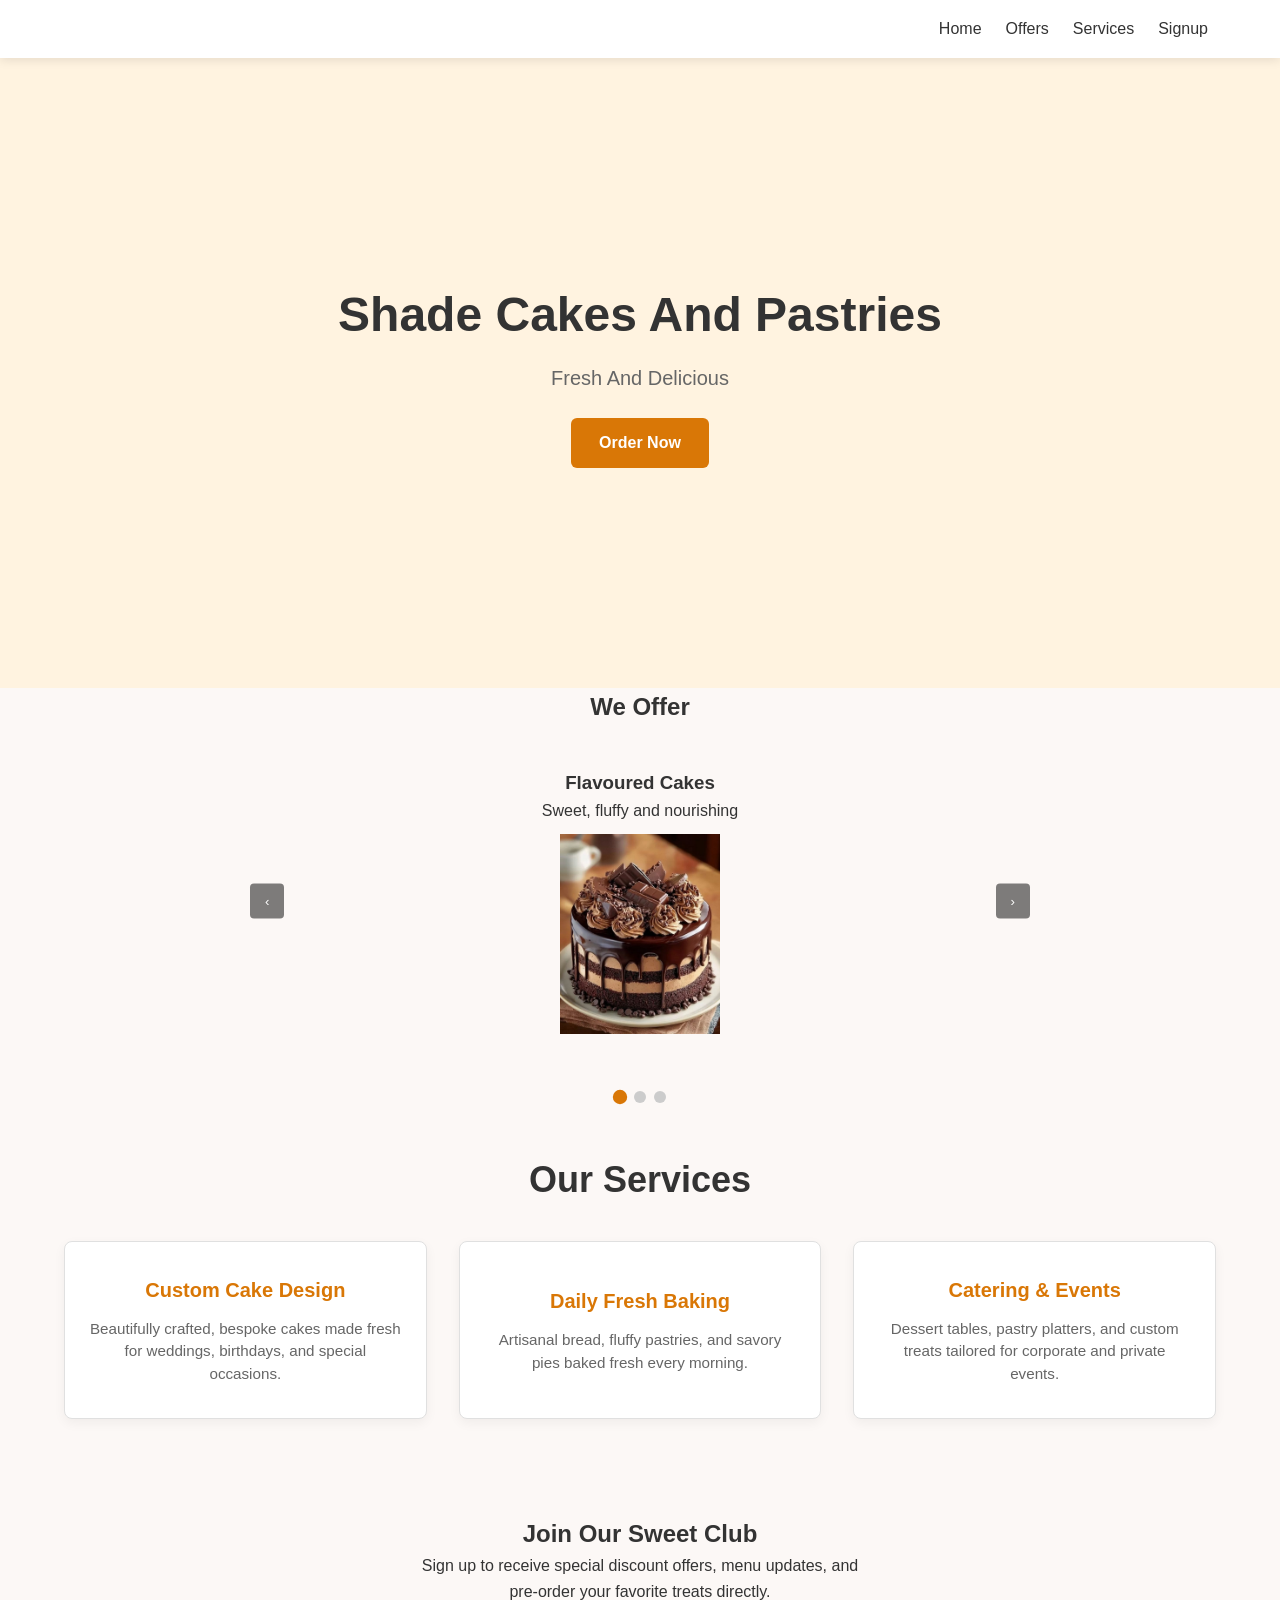
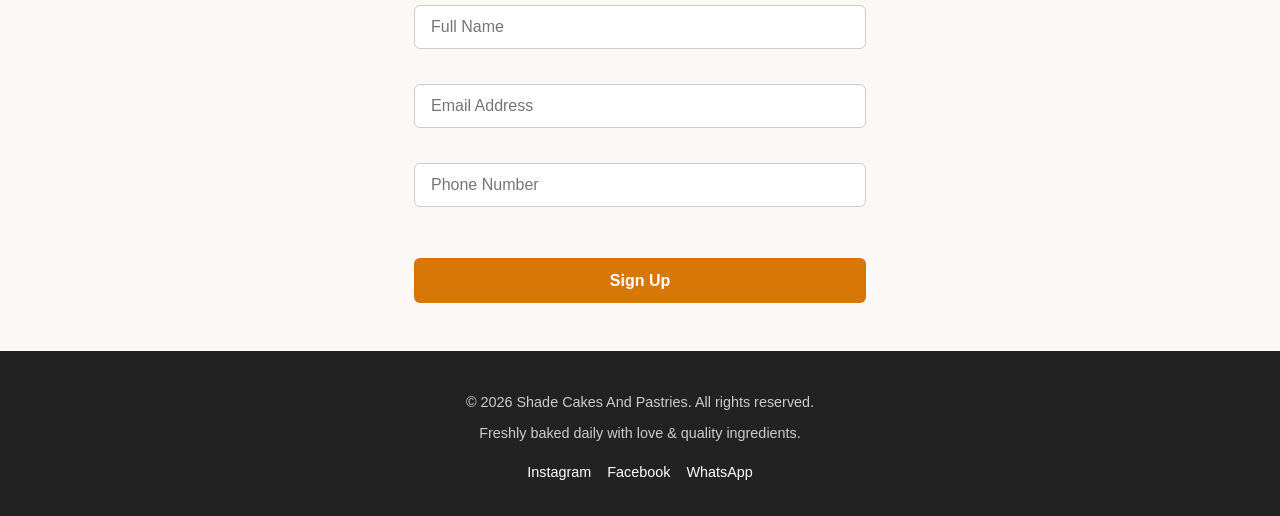
<file: index.html>
<!DOCTYPE html>
<html lang="en">
<head>
  <meta charset="UTF-8">
  <meta name="viewport" content="width=device-width, initial-scale=1.0">
  <title></title>
  <link rel="stylesheet" href="project3.css">
</head>
<body>

  <!-- STICKY NAV -->
  <header>
    <nav>
      <a href="#home" class="logo"></a>
      <button id="menuToggle" aria-label="Toggle menu">☰</button>
      <div id="navLinks" class="nav-links">
        <a href="#home">Home</a>
        <a href="#offers">Offers</a>
        <a href="#services">Services</a>
        <a href="#signup">Signup</a>
      </div>
    </nav>
  </header>

  <!-- HERO -->
  <section id="home" class="hero">
    <h1>Shade Cakes And Pastries</h1>
    <p>Fresh And Delicious</p>
    <a href="#signup" class="hero-button">Order Now</a>
  </section>

  <!-- SLIDER -->
  <section id="offers">
    <h2>We Offer</h2>

    <div class="slider">
      <div class="slide active">
        <h3>Flavoured Cakes</h3>
        <p>Sweet, fluffy and nourishing</p>
        <img src="./122723158592109276.jpg" alt="cake">
      </div>
      <div class="slide">
        <h3>Chicken pie</h3>
        <p>Sweet and tastes amazing</p>
        <img src="./Golden Chicken Pot Pie with Buttery Crust – The….jpg" alt="Pie">
      </div>
      <div class="slide">
        <h3>Bread</h3>
        <p>Soft and Fuffy</p>
        <img src="./Texas Roadhouse Rolls.jpg" alt="Bread">
      </div>

      <button id="previousButton" class="slider-button"  aria-label="Previous slide">‹</button>
      <button id="nextButton" class="slider-button" aria-label="Next slide">›</button>
    </div>

    <div class="dots">
      <span class="dot active" data-slide="0"></span>
      <span class="dot" data-slide="1"></span>
      <span class="dot" data-slide="2"></span>
    </div>
  </section>

 <!-- SERVICES -->
<section id="services">
  <h2>Our Services</h2>
  <div class="cards">
    <div class="card">
      <h3>Custom Cake Design</h3>
      <p>Beautifully crafted, bespoke cakes made fresh for weddings, birthdays, and special occasions.</p>
    </div>
    <div class="card">
      <h3>Daily Fresh Baking</h3>
      <p>Artisanal bread, fluffy pastries, and savory pies baked fresh every morning.</p>
    </div>
    <div class="card">
      <h3>Catering & Events</h3>
      <p>Dessert tables, pastry platters, and custom treats tailored for corporate and private events.</p>
    </div>
  </div>
</section>

<!-- SIGNUP FORM -->
<section id="signup">
  <h2>Join Our Sweet Club</h2>
  <p>Sign up to receive special discount offers, menu updates, and pre-order your favorite treats directly.</p>

  <form id="signupForm">
    <input type="text" id="name" placeholder="Full Name">
    <span id="nameError" class="error"></span>

    <input type="text" id="email" placeholder="Email Address">
    <span id="emailError" class="error"></span>

    <input type="text" id="phone" placeholder="Phone Number">
    <span id="phoneError" class="error"></span>

    <button type="submit">Sign Up</button>
    <p id="successMessage">Signup Complete</p>
  </form>
</section>

 <!-- FOOTER -->
<footer>
  <p>&copy; 2026 Shade Cakes And Pastries. All rights reserved.</p>
  <p>Freshly baked daily with love &amp; quality ingredients.</p>
  <div class="socials">
    <a href="#">Instagram</a>
    <a href="#">Facebook</a>
    <a href="#">WhatsApp</a>
  </div>
</footer>
  <!-- TOAST -->
  <div id="toast" class="toast">Action completed successfully!</div>

  <!-- SCROLL TO TOP -->
  <button id="scrollTopButton">↑</button>

  <script src="project3.js"></script>
</body>
</html>
</file>
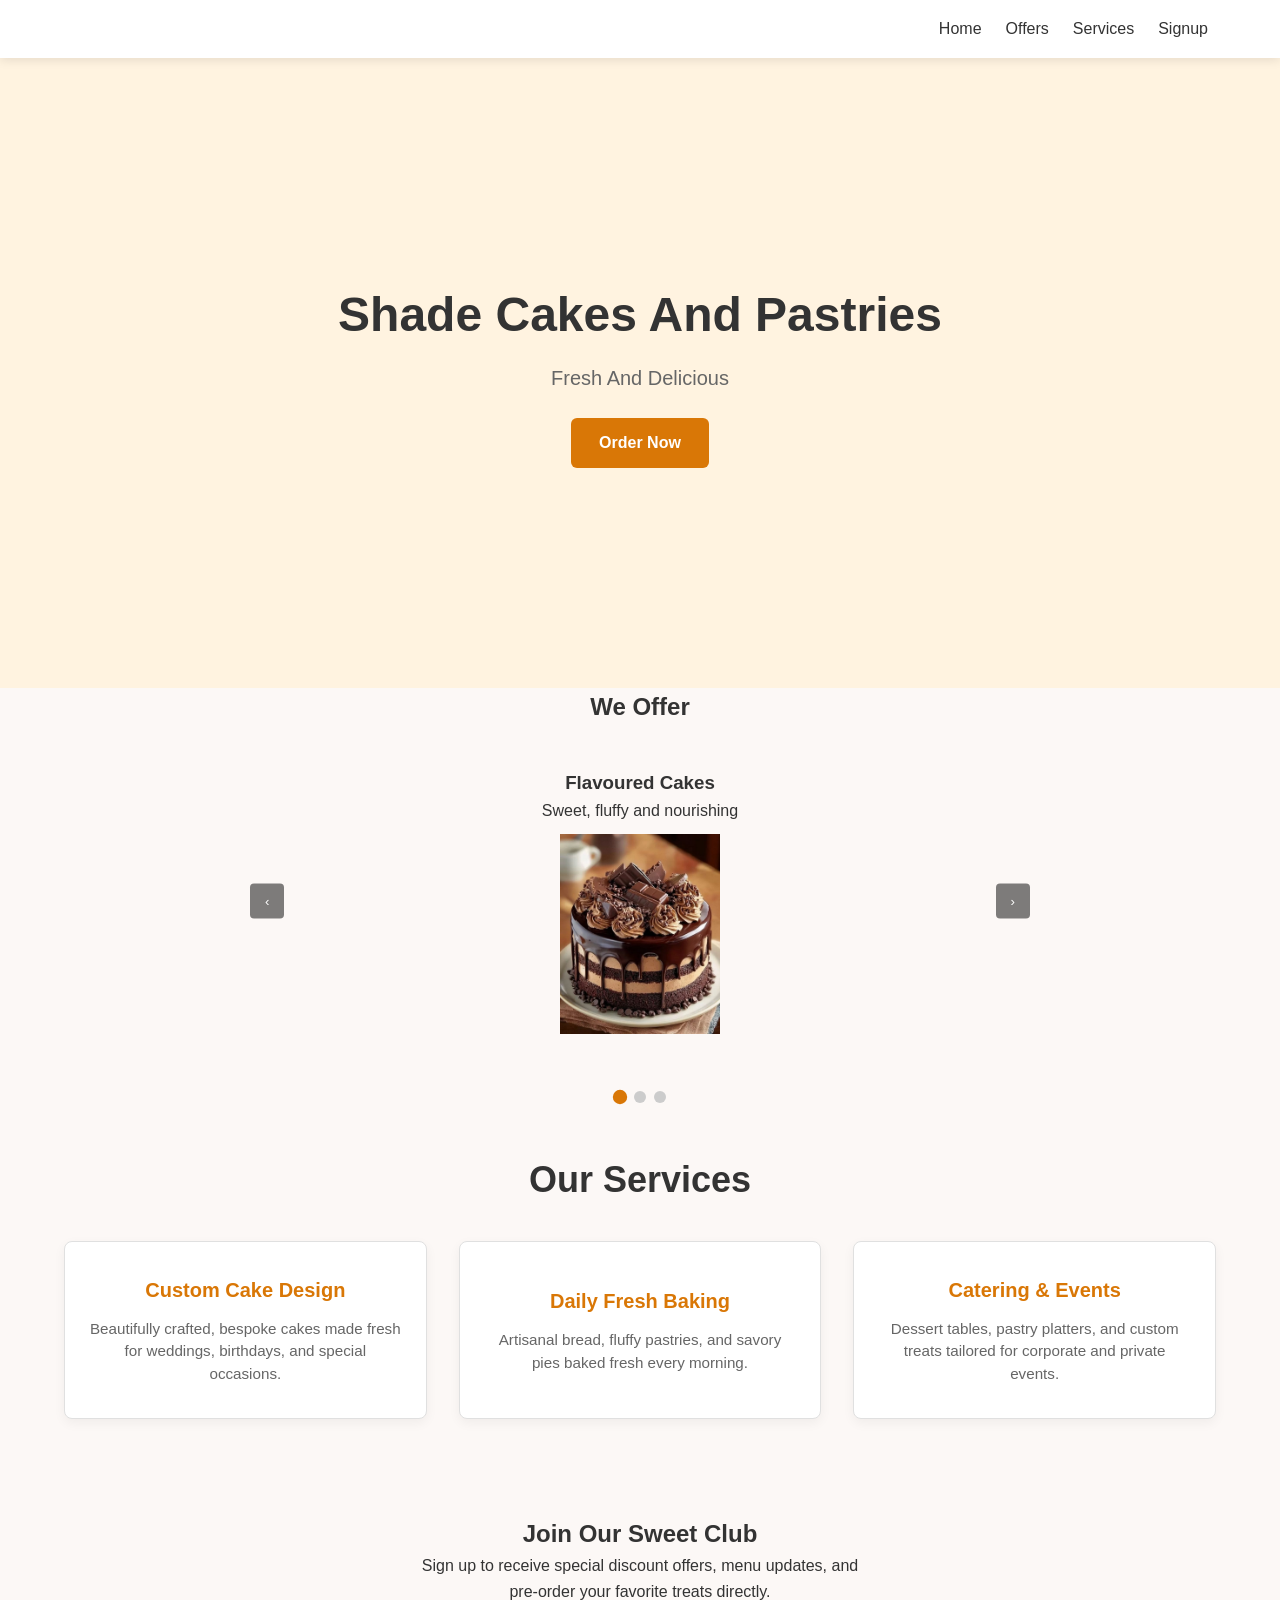
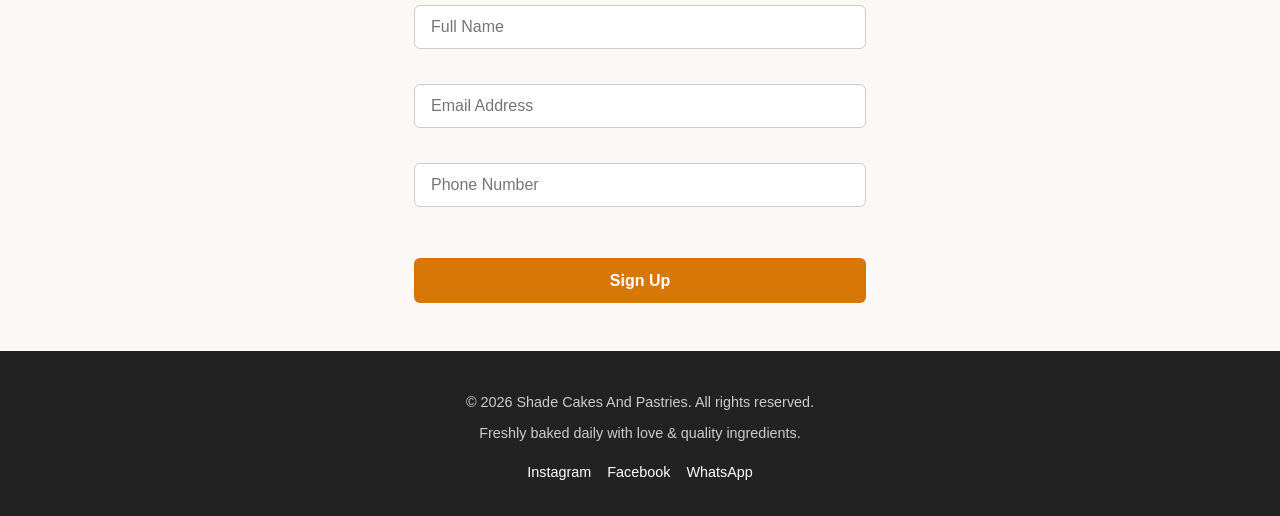
<file: project3.html>
<!DOCTYPE html>
<html lang="en">
<head>
  <meta charset="UTF-8">
  <meta name="viewport" content="width=device-width, initial-scale=1.0">
  <title></title>
  <link rel="stylesheet" href="project3.css">
</head>
<body>

  <!-- STICKY NAV -->
  <header>
    <nav>
      <a href="#home" class="logo"></a>
      <button id="menuToggle" aria-label="Toggle menu">☰</button>
      <div id="navLinks" class="nav-links">
        <a href="#home">Home</a>
        <a href="#offers">Offers</a>
        <a href="#services">Services</a>
        <a href="#signup">Signup</a>
      </div>
    </nav>
  </header>

  <!-- HERO -->
  <section id="home" class="hero">
    <h1>Shade Cakes And Pastries</h1>
    <p>Fresh And Delicious</p>
    <a href="#signup" class="hero-button">Order Now</a>
  </section>

  <!-- SLIDER -->
  <section id="offers">
    <h2>We Offer</h2>

    <div class="slider">
      <div class="slide active">
        <h3>Flavoured Cakes</h3>
        <p>Sweet, fluffy and nourishing</p>
        <img src="./122723158592109276.jpg" alt="cake">
      </div>
      <div class="slide">
        <h3>Chicken pie</h3>
        <p>Sweet and tastes amazing</p>
        <img src="./Golden Chicken Pot Pie with Buttery Crust – The….jpg" alt="Pie">
      </div>
      <div class="slide">
        <h3>Bread</h3>
        <p>Soft and Fuffy</p>
        <img src="./Texas Roadhouse Rolls.jpg" alt="Bread">
      </div>

      <button id="previousButton" class="slider-button"  aria-label="Previous slide">‹</button>
      <button id="nextButton" class="slider-button" aria-label="Next slide">›</button>
    </div>

    <div class="dots">
      <span class="dot active" data-slide="0"></span>
      <span class="dot" data-slide="1"></span>
      <span class="dot" data-slide="2"></span>
    </div>
  </section>

 <!-- SERVICES -->
<section id="services">
  <h2>Our Services</h2>
  <div class="cards">
    <div class="card">
      <h3>Custom Cake Design</h3>
      <p>Beautifully crafted, bespoke cakes made fresh for weddings, birthdays, and special occasions.</p>
    </div>
    <div class="card">
      <h3>Daily Fresh Baking</h3>
      <p>Artisanal bread, fluffy pastries, and savory pies baked fresh every morning.</p>
    </div>
    <div class="card">
      <h3>Catering & Events</h3>
      <p>Dessert tables, pastry platters, and custom treats tailored for corporate and private events.</p>
    </div>
  </div>
</section>

<!-- SIGNUP FORM -->
<section id="signup">
  <h2>Join Our Sweet Club</h2>
  <p>Sign up to receive special discount offers, menu updates, and pre-order your favorite treats directly.</p>

  <form id="signupForm">
    <input type="text" id="name" placeholder="Full Name">
    <span id="nameError" class="error"></span>

    <input type="text" id="email" placeholder="Email Address">
    <span id="emailError" class="error"></span>

    <input type="text" id="phone" placeholder="Phone Number">
    <span id="phoneError" class="error"></span>

    <button type="submit">Sign Up</button>
    <p id="successMessage">Signup Complete</p>
  </form>
</section>

 <!-- FOOTER -->
<footer>
  <p>&copy; 2026 Shade Cakes And Pastries. All rights reserved.</p>
  <p>Freshly baked daily with love &amp; quality ingredients.</p>
  <div class="socials">
    <a href="#">Instagram</a>
    <a href="#">Facebook</a>
    <a href="#">WhatsApp</a>
  </div>
</footer>
  <!-- TOAST -->
  <div id="toast" class="toast">Action completed successfully!</div>

  <!-- SCROLL TO TOP -->
  <button id="scrollTopButton">↑</button>

  <script src="project3.js"></script>
</body>
</html>
</file>
<file: project3.css>
/* ============================================
   LANDING PAGE STYLES
   Fill in each section below.
   ============================================ */

/* 1. RESET
   Remove default margin/padding. Use box-sizing: border-box.
   Add html { scroll-behavior: smooth; } */


/* 2. VARIABLES
   Define colors on :root (e.g. --primary, --bg, --text). */


/* 3. BASE STYLES
   Style body: font, background, text color. */


/* 4. STICKY NAV
   position: sticky; top: 0; with a background and z-index.
   Make the nav a flex row, logo on the left, links on the right.
   Hide #menuToggle on desktop. */


/* 5. HERO
   Center the text, add height and a background color or image.
   Style .hero-button. */


/* 6. SLIDER
   .slide must be hidden by default; .slide.active is visible.
   Give .slider a fixed height, centered text, and position: relative.
   Position #previousButton and #nextButton on the left and right
   edges (position: absolute). */


/* 7. DOTS
   Center the .dots row. Style each .dot as a small circle.
   .dot.active should look different (color or size). */


/* 8. SERVICES CARDS
   Use display: flex or grid for .cards.
   Style .card with padding, border or shadow, spacing. */


/* 9. SIGNUP FORM
   Stack the inputs. Style inputs and the button.
   .error should be small and red. */


/* 10. TOAST
   Fixed, bottom right, opacity 0 by default.
   .toast.show makes it visible. Add a transition. */


/* 11. SCROLL-TO-TOP
   Fixed, bottom corner, hidden by default.
   #scrollTopButton.show makes it visible. */


/* 12. FOOTER
   Center the text, add padding and a background. */


/* 13. RESPONSIVE (max-width: 700px)
   - Show #menuToggle
   - Hide .nav-links by default; .nav-links.show displays it as a column
   - Stack the .cards
   - Reduce heading sizes */







*{
   margin: 0%;
   padding: 0%;
   box-sizing: border-box;
}

body {
  font-family: 'Segoe UI', Tahoma, Geneva, Verdana, sans-serif;
  background-color: #fcf8f6;
  color: #333333;         
  margin: 0;
  padding: 0;
  line-height: 1.6;
}

header {
  position: sticky;
  top: 0;
  background-color: #ffffff;
  z-index: 1000;
  box-shadow: 0 2px 10px rgba(0, 0, 0, 0.1); /* Adds subtle separation when scrolling */
}

nav {
  display: flex;
  justify-content: space-between;
  align-items: center;
  padding: 1rem 2rem;
  max-width: 1200px;
  margin: 0 auto;
}

nav .logo {
  font-size: 1.5rem;
  font-weight: bold;
  text-decoration: none;
  color: #333333;
}

.nav-links {
  display: flex;
  gap: 1.5rem;
  align-items: center;
}

.nav-links a {
  text-decoration: none;
  color: #333333;
  font-weight: 500;
  transition: color 0.3s ease;
}

.nav-links a:hover {
  color: #e63946; 
}

#menuToggle {
  display: none;
  background: none;
  border: none;
  font-size: 1.5rem;
  cursor: pointer;
}

.hero {
  min-height: 70vh;
  display: flex;
  flex-direction: column;
  justify-content: center;
  align-items: center;
  text-align: center;
  padding: 2rem;
  background-color: #fff3e0;
}

.hero h1 {
  font-size: 3rem;
  margin-bottom: 0.5rem;
  color: #333333;
}

.hero p {
  font-size: 1.25rem;
  margin-bottom: 1.5rem;
  color: #666666;
}

.hero-button {
  display: inline-block;
  padding: 0.75rem 1.75rem;
  background-color: #d97706;
  color: #ffffff;
  text-decoration: none;
  font-weight: 600;
  border-radius: 6px;
  transition: background-color 0.2s ease;
}

.hero-button:hover {
  background-color: #b45309;
}

.slider {
  position: relative;
  height: 350px; 
  text-align: center;
  max-width: 800px;
  margin: 0 auto;
  overflow: hidden;
}

.slide {
  display: none;
  height: 100%;
}

.slide.active {
  display: flex;
  flex-direction: column;
  align-items: center;
  justify-content: center;
}

.slide img {
  max-height: 200px;
  object-fit: contain;
  margin-top: 10px;
}

#previousButton,
#nextButton {
  position: absolute;
  top: 50%;
  transform: translateY(-50%);
  background-color: rgba(0, 0, 0, 0.5);
  color: #ffffff;
  border: none;
  padding: 10px 15px;
  cursor: pointer;
  border-radius: 4px;
  z-index: 10;
  transition: background-color 0.3s ease;
}

#previousButton {
  left: 10px;
}

#nextButton {
  right: 10px;
}

#previousButton:hover,
#nextButton:hover {
  background-color: rgba(0, 0, 0, 0.8);
}
#offers h2{
   text-align: center;

}

.dots {
  display: flex;
  justify-content: center;
  align-items: center;
  gap: 8px;
  margin-top: 15px;
}

.dot {
  width: 12px;
  height: 12px;
  background-color: #ccc;
  border-radius: 50%;
  cursor: pointer;
  transition: all 0.3s ease;
}

.dot.active {
  background-color: #d97706;
  transform: scale(1.2);
}

.dot:hover {
  background-color: #999;
}

#services {
  padding: 3rem 1.5rem;
  max-width: 1200px;
  margin: 0 auto;
  text-align: center;
}

#services h2 {
  font-size: 2.25rem;
  margin-bottom: 2rem;
  color: #333333;
}

.cards {
  display: grid;
  grid-template-columns: repeat(auto-fit, minmax(250px, 1fr));
  gap: 2rem;
}

.card {
  background-color: #ffffff;
  padding: 2rem 1.5rem;
  border-radius: 8px;
  border: 1px solid #e0e0e0;
  box-shadow: 0 4px 12px rgba(0, 0, 0, 0.05);
  transition: transform 0.3s ease, box-shadow 0.3s ease;
  display: flex;
  flex-direction: column;
  justify-content: center;
  align-items: center;
}

.card:hover {
  transform: translateY(-5px);
  box-shadow: 0 8px 20px rgba(0, 0, 0, 0.1);
}

.card h3 {
  font-size: 1.25rem;
  margin-bottom: 0.75rem;
  color: #d97706;
}

.card p {
  font-size: 0.95rem;
  color: #666666;
  line-height: 1.5;
  margin: 0;
}

#signup {
  padding: 3rem 1.5rem;
  max-width: 500px;
  margin: 0 auto;
  text-align: center;
}

#signup {
  padding: 3rem 1.5rem;
  max-width: 500px;
  margin: 0 auto;
  text-align: center;
}

#signupForm {
  display: flex;
  flex-direction: column;
  gap: 0.5rem;
  text-align: left;
}

#signupForm input {
  width: 100%;
  padding: 0.75rem 1rem;
  font-size: 1rem;
  border: 1px solid #ccc;
  border-radius: 6px;
  box-sizing: border-box;
  transition: border-color 0.3s ease;
}

#signupForm input:focus {
  outline: none;
  border-color: #d97706;
}

.error {
  color: #dc2626;
  font-size: 0.85rem;
  min-height: 1.2rem;
  display: block;
}

#signupForm button[type="submit"] {
  width: 100%;
  padding: 0.85rem;
  margin-top: 1rem;
  background-color: #d97706;
  color: #ffffff;
  border: none;
  border-radius: 6px;
  font-size: 1rem;
  font-weight: 600;
  cursor: pointer;
  transition: background-color 0.3s ease;
}

#signupForm button[type="submit"]:hover {
  background-color: #b45309;
}

#successMessage {
  display: none;
  margin-top: 1rem;
  color: #16a34a;
  font-weight: 600;
  text-align: center;
}

#successMessage.show {
  display: block;
}

.toast {
  position: fixed;
  bottom: 20px;
  right: 20px;
  background-color: #333333;
  color: #ffffff;
  padding: 12px 20px;
  border-radius: 6px;
  font-size: 0.9rem;
  box-shadow: 0 4px 10px rgba(0, 0, 0, 0.2);
  opacity: 0;
  visibility: hidden;
  transition: opacity 0.3s ease, visibility 0.3s ease, transform 0.3s ease;
  transform: translateY(10px);
  z-index: 1000;
}

.toast.show {
  opacity: 1;
  visibility: visible;
  transform: translateY(0);
}

#scrollTopButton {
  position: fixed;
  bottom: 70px;
  right: 20px;
  width: 40px;
  height: 40px;
  background-color: #d97706;
  color: #ffffff;
  border: none;
  border-radius: 50%;
  font-size: 1.2rem;
  cursor: pointer;
  display: flex;
  align-items: center;
  justify-content: center;
  opacity: 0;
  visibility: hidden;
  transition: opacity 0.3s ease, visibility 0.3s ease, background-color 0.2s ease;
  z-index: 999;
}

#scrollTopButton.show {
  opacity: 1;
  visibility: visible;
}

#scrollTopButton:hover {
  background-color: #b45309;
}

footer {
  text-align: center;
  padding: 2rem 1rem;
  background-color: #222222;
  color: #cccccc;
  font-size: 0.9rem;
}

footer p {
  margin: 0.5rem 0;
}

footer .socials {
  margin-top: 1rem;
  display: flex;
  justify-content: center;
  gap: 1rem;
}

footer .socials a {
  color: #ffffff;
  text-decoration: none;
  transition: color 0.2s ease;
}

footer .socials a:hover {
  color: #d97706;
}
</file>
